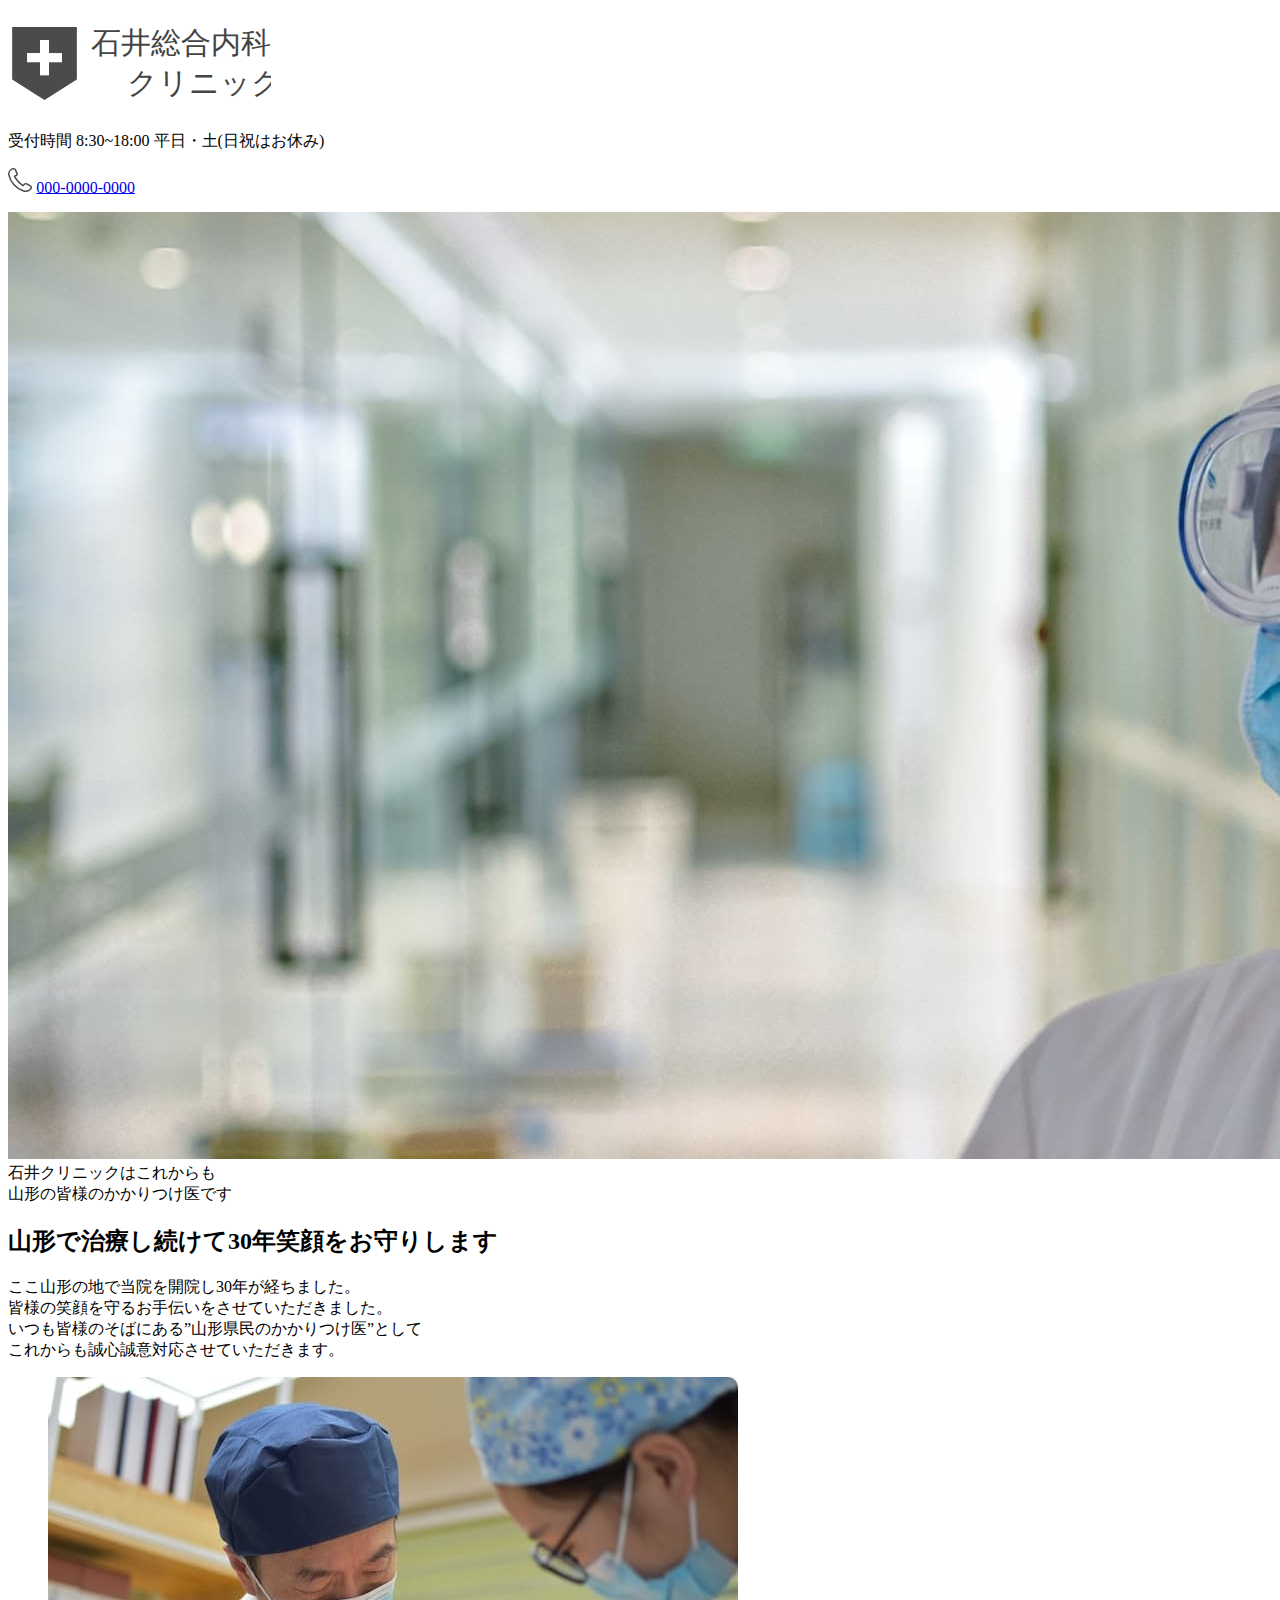
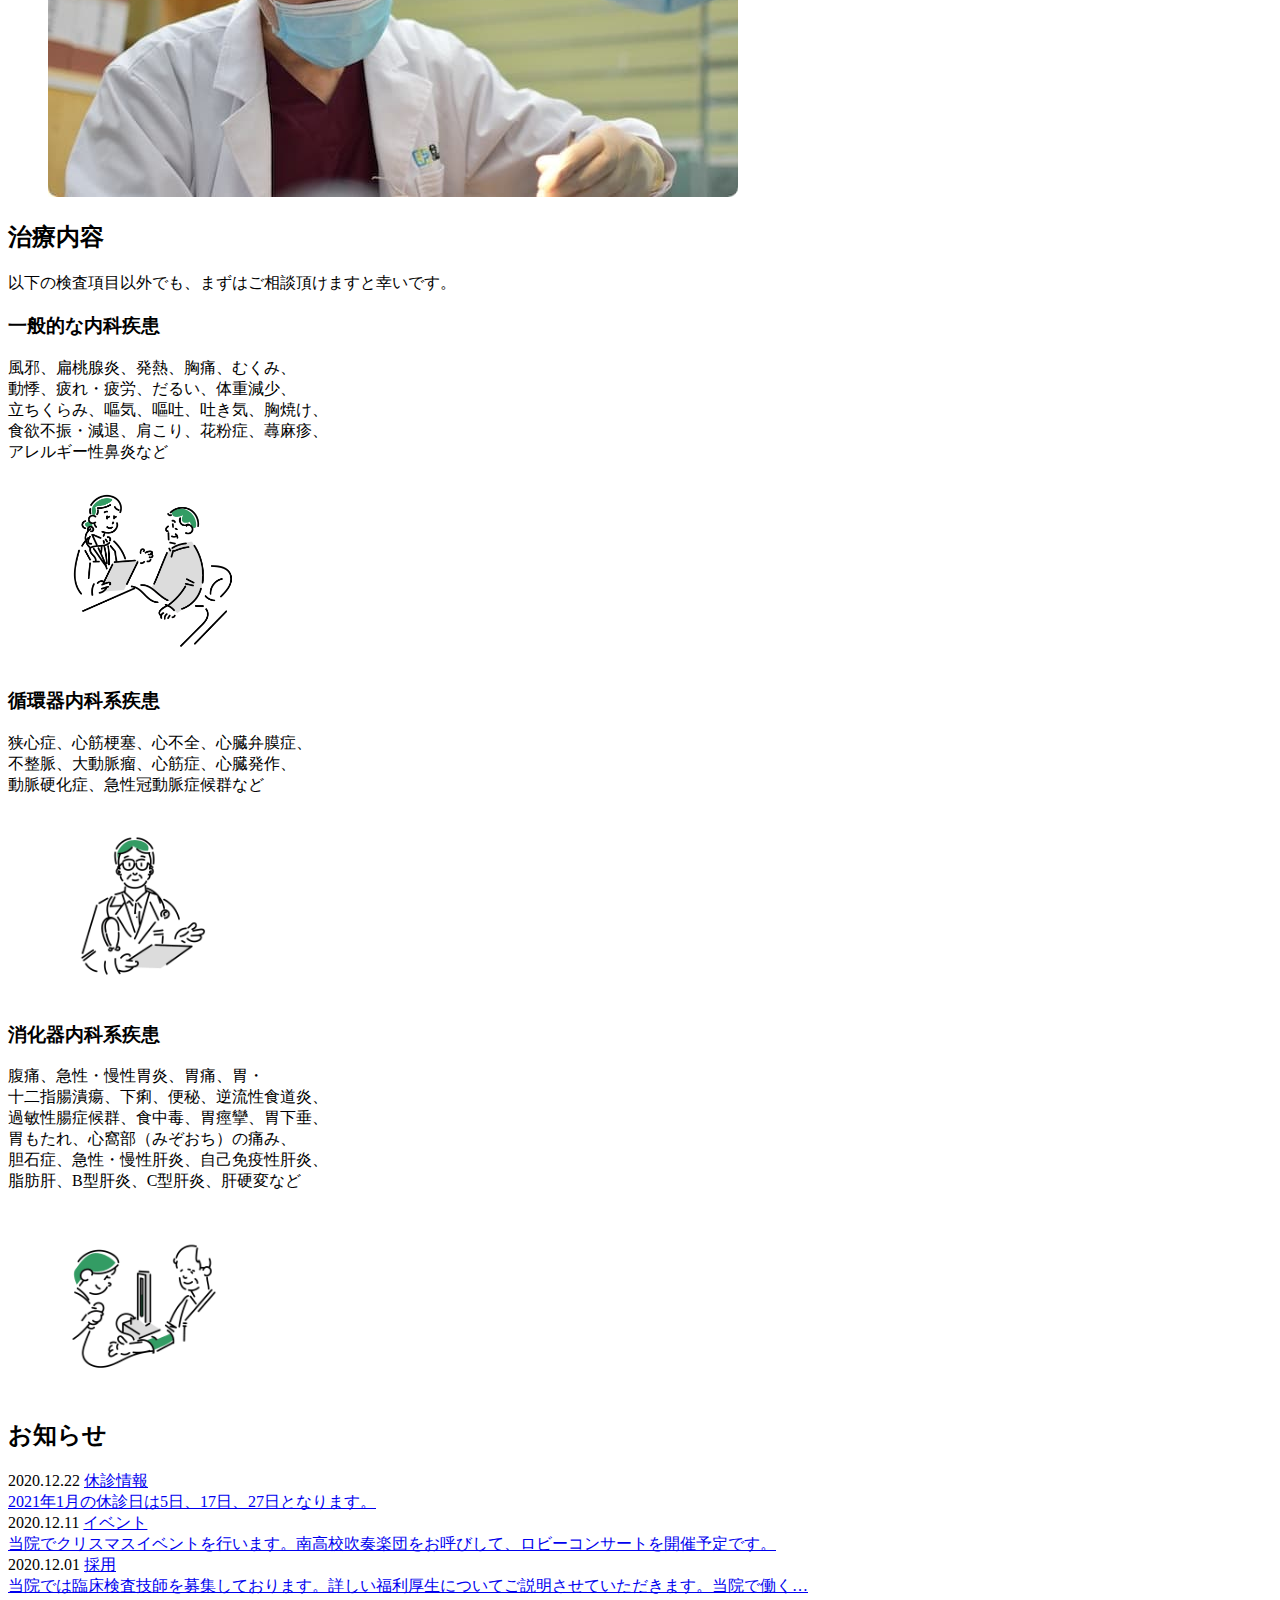
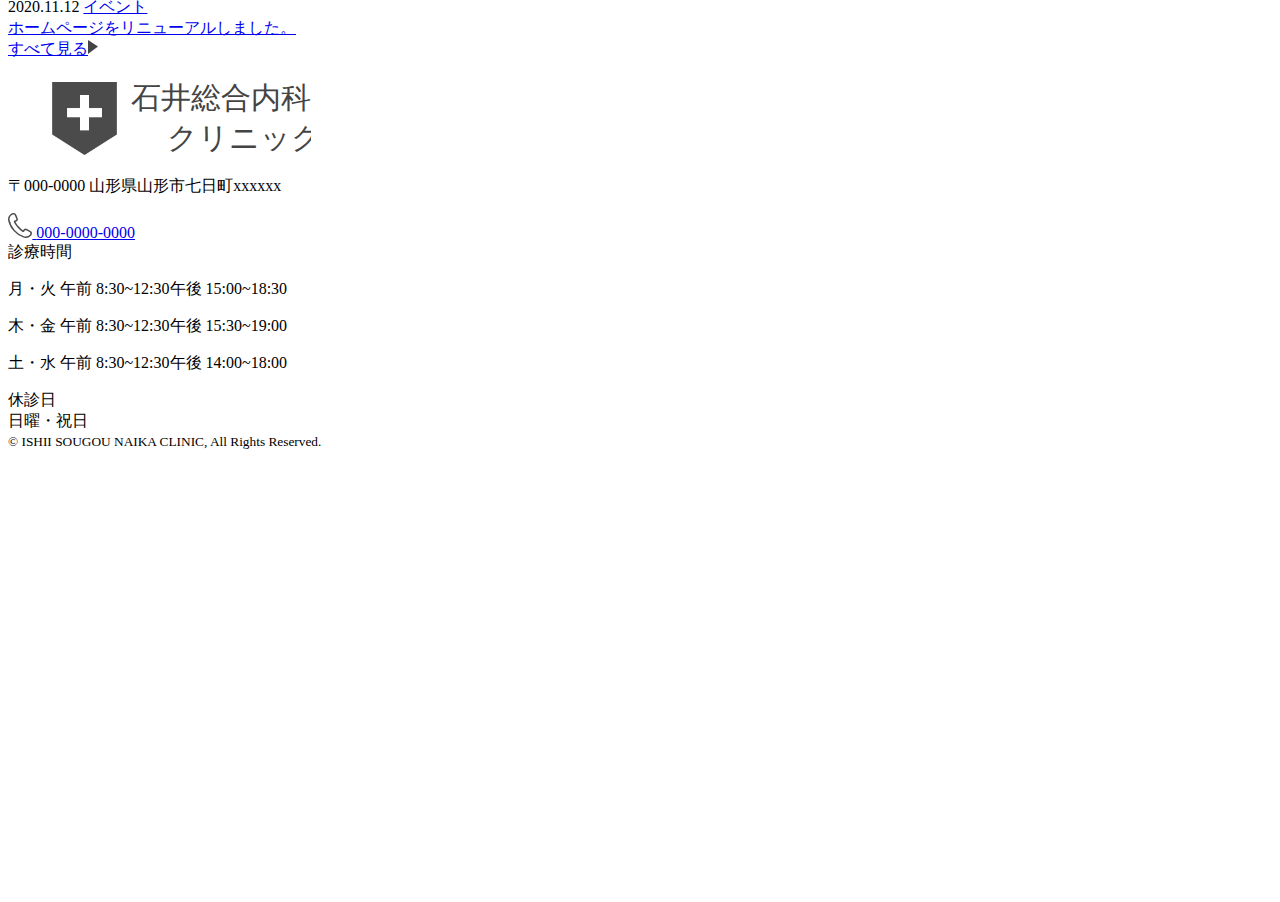
<file: src/index.html>
<!DOCTYPE html>
<html lang="ja">

<head>
  <meta charset="UTF-8">
  <meta http-equiv="X-UA-Compatible" content="IE=edge">
  <meta name="viewport" content="width=device-width, initial-scale=1.0">
  <meta name=“robots” content=“noindex”>
  <meta name="title" content="石井総合内科クリニック">
  <meta name="description" content="石井総合内科は山形県山形市七日町の総合内科です">
  <link rel="preconnect" href="https://fonts.googleapis.com">
  <link rel="preconnect" href="https://fonts.gstatic.com" crossorigin>
  <link href="https://fonts.googleapis.com/css2?family=Noto+Sans+JP:wght@400;700&display=swap" rel="stylesheet">
  <link rel="shortcut icon" href="./images/favicon.jpg" type="image/x-icon">

  <title>石井総合内科クリニック</title>
</head>

<body>
  <header class="header">
    <h1 class="header__image">
      <img src="./images/logo.svg" alt="石井総合内科クリニック">
    </h1>
    <div class="header__right">
      <p class="header__text--top">受付時間 8:30~18:00 平日・土(日祝はお休み) </p>
      <p class="header__text--under">
        <img src="./images/telephone.svg" alt="">
        <a href="tel:000-0000-000">000-0000-0000</a>
      </p>
    </div>
  </header>
  <main>
    <div class="hero">
      <img class="hero__img" src="./images/fv.jpg" srcset="./images/fv.jpg 1x, ./images/fv@2x.jpg 2x"
        alt="石井クリニックはこれからも山形の皆様のかかりつけ医です">
      <div class="hero__container">
        <div class="hero__text--right">
          <span class="text__inner">石井クリニックはこれからも</span>
        </div>
        <div class="hero__text--left">
          <span class="text__inner">山形の皆様の<span class="main-color">かかりつけ医</span>です</span>
        </div>
      </div>
    </div>

    <section class="smile">
      <div class="smile__container">
        <div class="smile__left">
          <h2 class="smile__title "><span class="section-title">山形で治療し続けて30年</span><span
              class="section-title">笑顔をお守りします</span></h2>
          <p class="smile__text">ここ山形の地で当院を開院し30年が経ちました。<br>
            皆様の笑顔を守るお手伝いをさせていただきました。<br>
            いつも皆様のそばにある”山形県民のかかりつけ医”として<br>
            これからも誠心誠意対応させていただきます。</p>
        </div>
        <figure class="smile__right">
          <img src="./images/belief.jpg" srcset="./images/belief.jpg 1x, ./images/belief@2x.jpg 2x" alt="">
        </figure>
      </div>
    </section>

    <section class="treatment">
      <div class="treatment__container">
        <h2 class="treatment__title--one section-title">治療内容</h2>
        <p class="treatment__text">以下の検査項目以外でも、まずはご相談頂けますと幸いです。</p>
        <div class="card__container">
          <div class="card">
            <h3 class="card__title">一般的な内科疾患</h3>
            <p class="card__text">風邪、扁桃腺炎、発熱、胸痛、むくみ、<br>
              動悸、疲れ・疲労、だるい、体重減少、<br>
              立ちくらみ、嘔気、嘔吐、吐き気、胸焼け、<br>
              食欲不振・減退、肩こり、花粉症、蕁麻疹、<br>
              アレルギー性鼻炎など</p>
            <figure class="card__img">
              <img src="./images/g0108.png" srcset="./images/g0108.png 1x, ./images/g0108@2x.png 2x" alt="">
            </figure>
          </div>

          <div class="card">
            <h3 class="card__title">循環器内科系疾患</h3>
            <p class="card__text">狭心症、心筋梗塞、心不全、心臓弁膜症、<br>
              不整脈、大動脈瘤、心筋症、心臓発作、<br>
              動脈硬化症、急性冠動脈症候群など</p>
            <figure class="card__img">
              <img src="./images/g0099.png" srcset="./images/g0099.png 1x, ./images/g0099@2x.png 2x" alt="">
            </figure>
          </div>

          <div class="card">
            <h3 class="card__title">消化器内科系疾患</h3>
            <p class="card__text">腹痛、急性・慢性胃炎、胃痛、胃・<br>
              十二指腸潰瘍、下痢、便秘、逆流性食道炎、 <br>
              過敏性腸症候群、食中毒、胃痙攣、胃下垂、<br>
              胃もたれ、心窩部（みぞおち）の痛み、 <br>
              胆石症、急性・慢性肝炎、自己免疫性肝炎、<br>
              脂肪肝、B型肝炎、C型肝炎、肝硬変など</p>
            <figure class="card__img">
              <img src="./images/g0092.png" srcset="./images/g0092.png 1x, ./images/g0092@2x.png 2x" alt="">
            </figure>
          </div>
        </div>

        <h2 class="treatment__title--two section-title">お知らせ</h2>
        <div class="notice">

          <div class="notice__inner">
            <div class="notice__top">
              <span class="notice__time">2020.12.22</span>
              <a href="#" class="notice__tag">休診情報</a>
            </div>
            <a href="#" class="notice__under">
              2021年1月の休診日は5日、17日、27日となります。
            </a>
          </div>

          <div class="notice__inner">
            <div class="notice__top">
              <span class="notice__time">2020.12.11</span>
              <a href="#" class="notice__tag">イベント</a>
            </div>
            <a href="#" class="notice__under">
              当院でクリスマスイベントを行います。南高校吹奏楽団をお呼びして、ロビーコンサートを開催予定です。
            </a>
          </div>

          <div class="notice__inner">
            <div class="notice__top">
              <span class="notice__time">2020.12.01</span>
              <a href="#" class="notice__tag">採用</a>
            </div>
            <a href="#" class="notice__under">
              当院では臨床検査技師を募集しております。詳しい福利厚生についてご説明させていただきます。当院で働く…
            </a>
          </div>

          <div class="notice__inner">
            <div class="notice__top">
              <span class="notice__time">2020.11.12</span>
              <a href="#" class="notice__tag">イベント</a>
            </div>
            <a href="#" class="notice__under">
              ホームページをリニューアルしました。
            </a>
          </div>

          <a class="notice__btn" href="#"><span>すべて見る</span><img src="./images/triangle.svg" alt=""></a>
        </div>
      </div>
    </section>
  </main>

  <footer class="footer">
    <div class="footer__container">
      <div class="footer__inner">
        <figure class="footer__title">
          <img src="./images/logo.svg" alt="">
        </figure>
        <p class="footer__address">
          <span class="address__left">
            〒000-0000
          </span>
          <span class="address__right">
            山形県山形市七日町xxxxxx
          </span>
        </p>
        <a href="tel:000-0000-0000" class="footer__telephone">
          <img src="./images/telephone.svg" alt="">
          <span>000-0000-0000</span>
        </a>
        <div class="footer__day">
          <div class="day__top">
            <div class="day__left">診療時間</div>
            <div class="day__right">
              <p class="right__inner"><span class="right__week">月・火</span>
                <span class="right__time"><span>午前 8:30~12:30</span><span>午後 15:00~18:30</span></span>
              </p>
              <p class="right__inner"><span class="right__week">木・金</span>
                <span class="right__time"><span>午前 8:30~12:30</span><span>午後 15:30~19:00</span></span>
              </p>
              <p class="right__inner"><span class="right__week">土・水</span>
                <span class="right__time"><span>午前 8:30~12:30</span><span>午後 14:00~18:00</span></span>
              </p>
            </div>
          </div>
          <div class="day__under">
            <div class="day__left">休診日</div>
            <div class="day__right">
              日曜・祝日
            </div>
          </div>
        </div>
        <small>© ISHII SOUGOU NAIKA CLINIC, All Rights Reserved.</small>
      </div>
      <div class="footer__map">
        <iframe
          src="https://www.google.com/maps/embed?pb=!1m18!1m12!1m3!1d100267.6002552794!2d140.28474393455016!3d38.24789770123498!2m3!1f0!2f0!3f0!3m2!1i1024!2i768!4f13.1!3m3!1m2!1s0x5f8bca074b9d6e51%3A0xa6b2924e0dbf31eb!2z5bGx5b2i55yM5bGx5b2i5biC!5e0!3m2!1sja!2sjp!4v1679375163286!5m2!1sja!2sjp"
          width="608" height="440" style="border:0;" allowfullscreen="" loading="lazy"
          referrerpolicy="no-referrer-when-downgrade"></iframe>
      </div>
    </div>
  </footer>
</body>

</html>
</file>
